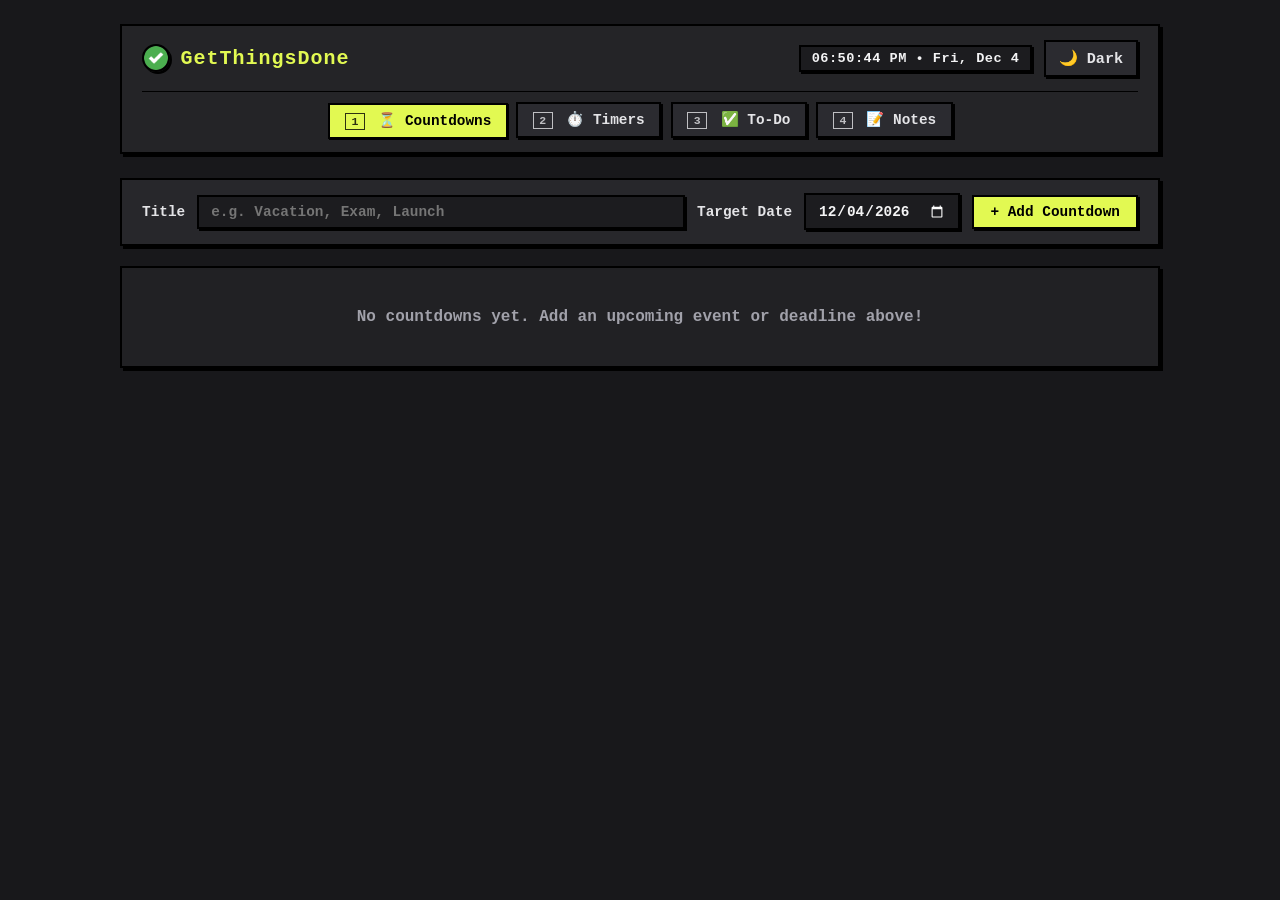
<file: index.html>
<!DOCTYPE html>
<html lang="en" data-theme="dark">
<head>
  <meta charset="UTF-8" />
  <meta name="viewport" content="width=device-width, initial-scale=1.0"/>
  <title>GetThingsDone</title>
  <link rel="stylesheet" href="style.css" />
  <link rel="icon" type="image/png" href="icon.png">
</head>
<body>
  <div class="app-container">
    <!-- Top Bar with 2 Rows: Brand & Controls on Row 1, Centered Tabs on Row 2 -->
    <header class="app-header">
      <div class="header-top-row">
        <div class="header-brand">
          <img src="icon.png" alt="GetThingsDone" class="app-icon" />
          <div class="logo">GetThingsDone</div>
        </div>
        <div class="header-right">
          <div id="live-clock" class="live-clock">--:--:-- • --- --</div>
          <button id="theme-toggle-btn" class="theme-btn" title="Toggle Dark/Light Mode">🌙 Dark</button>
        </div>
      </div>
      <nav class="nav-tabs">
        <button class="tab-btn active" data-tab="countdowns"><span class="tab-num">1</span> ⏳ Countdowns</button>
        <button class="tab-btn" data-tab="timers"><span class="tab-num">2</span> ⏱️ Timers</button>
        <button class="tab-btn" data-tab="todos"><span class="tab-num">3</span> ✅ To-Do</button>
        <button class="tab-btn" data-tab="notes"><span class="tab-num">4</span> 📝 Notes</button>
      </nav>
    </header>

    <!-- Main Content Area -->
    <main class="tab-content-wrapper">
      <!-- 1. Countdowns Tab -->
      <section id="tab-countdowns" class="tab-panel active">
        <div class="form-container">
          <label for="cd-title-input">Title</label>
          <input type="text" id="cd-title-input" placeholder="e.g. Vacation, Exam, Launch">
          <label for="cd-date-input">Target Date</label>
          <input type="date" id="cd-date-input">
          <button id="add-cd-btn" class="neo-btn primary">+ Add Countdown</button>
        </div>
        <div id="countdowns-list" class="cards-grid"></div>
      </section>

      <!-- 2. Timers Tab -->
      <section id="tab-timers" class="tab-panel">
        <div class="form-container">
          <label for="timer-title-input">Title</label>
          <input type="text" id="timer-title-input" placeholder="e.g. No Smoking Streak, Deep Work, Project Started">
          <button id="add-timer-btn" class="neo-btn primary">+ Start Timer</button>
        </div>
        <div id="timers-list" class="cards-grid"></div>
      </section>

      <!-- 3. To-Do Tab -->
      <section id="tab-todos" class="tab-panel">
        <div class="form-container todo-form">
          <input type="text" id="todo-input" placeholder="Add a new task... (Press Enter)">
          <button id="add-todo-btn" class="neo-btn primary">+ Add Task</button>
        </div>
        <div class="todo-controls">
          <div class="todo-filters">
            <button class="filter-btn active" data-filter="all">All (<span id="count-all">0</span>)</button>
            <button class="filter-btn" data-filter="active">Active (<span id="count-active">0</span>)</button>
            <button class="filter-btn" data-filter="completed">Completed (<span id="count-completed">0</span>)</button>
          </div>
          <button id="clear-completed-btn" class="neo-btn small">Clear Completed</button>
        </div>
        <ul id="todo-list" class="todo-items-list"></ul>
      </section>

      <!-- 4. Notes Tab -->
      <section id="tab-notes" class="tab-panel">
        <div class="notes-container">
          <div class="notes-header">
            <div class="notes-status" id="notes-status">● Saved in browser</div>
            <div class="notes-meta">
              <span id="notes-word-count">0 words</span>
              <span id="notes-char-count">0 chars</span>
              <button id="notes-copy-btn" class="neo-btn small">Copy</button>
              <button id="notes-clear-btn" class="neo-btn small danger">Clear</button>
            </div>
          </div>
          <textarea id="notes-textarea" placeholder="Jot down quick thoughts, ideas, links, or to-dos... Everything auto-saves in browser memory!"></textarea>
        </div>
      </section>
    </main>
  </div>

  <script src="script.js"></script>
</body>
</html>
</file>
<file: style.css>
* {
    box-sizing: border-box;
    font-family: "Courier New", Courier, monospace;
    font-weight: bolder;
    margin: 0;
    padding: 0;
}

/* CSS Theme Variables - Default Dark */
:root, [data-theme="dark"] {
    --bg-body: #18181b;
    --bg-header: #242427;
    --logo-color: #e2f952;
    --text-main: #f4f4f5;
    --text-muted: #a1a1aa;
    --border-color: #000000;
    --shadow-color: #000000;
    --btn-tab-bg: #2b2b30;
    --btn-tab-text: #e4e4e7;
    --btn-tab-active-bg: #e2f952;
    --btn-tab-active-text: #000000;
    --form-bg: #27272b;
    --form-label: #e4e4e7;
    --input-bg: #1c1c1f;
    --input-text: #f4f4f5;
    --btn-primary-bg: #e2f952;
    --btn-primary-text: #000000;
    --btn-primary-hover: #ccee24;
    --btn-danger-bg: #ff6b6b;
    --btn-danger-text: #000000;
    --empty-bg: #212124;
    --empty-text: #a1a1aa;
    --todo-item-bg: #212124;
    --todo-item-text: #f4f4f5;
    --todo-bar-bg: #242427;
    --notes-bg: #1c1c1f;
    --notes-text: #f4f4f5;
    --calendar-filter: invert(1);
}

[data-theme="light"] {
    --bg-body: #faf4e6;
    --bg-header: #ffffff;
    --logo-color: #000000;
    --text-main: #000000;
    --text-muted: #4b5563;
    --border-color: #000000;
    --shadow-color: #000000;
    --btn-tab-bg: #ffffff;
    --btn-tab-text: #000000;
    --btn-tab-active-bg: #fef08a;
    --btn-tab-active-text: #000000;
    --form-bg: #bae6fd;
    --form-label: #000000;
    --input-bg: #ffffff;
    --input-text: #000000;
    --btn-primary-bg: hotpink;
    --btn-primary-text: #000000;
    --btn-primary-hover: deeppink;
    --btn-danger-bg: #fda4af;
    --btn-danger-text: #000000;
    --empty-bg: #ffffff;
    --empty-text: #4b5563;
    --todo-item-bg: #ffffff;
    --todo-item-text: #000000;
    --todo-bar-bg: #ffffff;
    --notes-bg: #ffffff;
    --notes-text: #000000;
    --calendar-filter: none;
}

body {
    background-color: var(--bg-body);
    color: var(--text-main);
    min-height: 100vh;
    padding: 1.5rem 1rem;
    transition: background-color 0.2s ease, color 0.2s ease;
}

/* App Layout */
.app-container {
    max-width: 1040px;
    margin: 0 auto;
    display: flex;
    flex-direction: column;
    gap: 1.5rem;
}

/* Header & Tabs - 2 Rows */
.app-header {
    background-color: var(--bg-header);
    border: 2px solid var(--border-color);
    box-shadow: 3px 3px 0 var(--shadow-color);
    padding: 0.85rem 1.25rem;
    display: flex;
    flex-direction: column;
    gap: 0.85rem;
    transition: background-color 0.2s ease;
}

.header-top-row {
    display: flex;
    align-items: center;
    justify-content: space-between;
    width: 100%;
    flex-wrap: wrap;
    gap: 0.75rem;
}

.header-brand {
    display: flex;
    align-items: center;
    gap: 0.65rem;
}

.app-icon {
    width: 28px;
    height: 28px;
    object-fit: contain;
    border-radius: 50%;
    border: 2px solid var(--border-color);
    box-shadow: 2px 2px 0 var(--shadow-color);
}

.logo {
    font-size: 1.25rem;
    letter-spacing: 1px;
    color: var(--logo-color);
    font-weight: 900;
}

.header-right {
    display: flex;
    align-items: center;
    gap: 0.75rem;
    margin-left: auto;
}

.live-clock {
    font-size: 0.85rem;
    padding: 0.25rem 0.65rem;
    border: 2px solid var(--border-color);
    box-shadow: 2px 2px 0 var(--shadow-color);
    background-color: var(--input-bg);
    color: var(--text-main);
    font-variant-numeric: tabular-nums;
    letter-spacing: 0.5px;
}

.tab-num {
    display: inline-block;
    font-size: 0.72rem;
    padding: 0.05rem 0.35rem;
    border: 1.5px solid currentColor;
    margin-right: 0.3rem;
    opacity: 0.8;
}

.nav-tabs {
    display: flex;
    justify-content: center;
    align-items: center;
    gap: 0.6rem;
    flex-wrap: wrap;
    width: 100%;
    padding-top: 0.65rem;
    border-top: 1.5px solid var(--border-color);
}

.tab-btn {
    background-color: var(--btn-tab-bg);
    color: var(--btn-tab-text);
    border: 2px solid var(--border-color);
    box-shadow: 2px 2px 0 var(--shadow-color);
    padding: 0.45rem 0.9rem;
    font-size: 0.9rem;
    cursor: pointer;
    transition: transform 0.08s ease, box-shadow 0.08s ease, background-color 0.15s ease;
}

.tab-btn:hover {
    filter: brightness(1.1);
}

.tab-btn.active {
    background-color: var(--btn-tab-active-bg);
    color: var(--btn-tab-active-text);
    box-shadow: 1px 1px 0 var(--shadow-color);
    transform: translate(1px, 1px);
}

/* Theme Toggle Button */
.theme-btn {
    background-color: var(--btn-tab-bg);
    color: var(--btn-tab-text);
    border: 2px solid var(--border-color);
    box-shadow: 2px 2px 0 var(--shadow-color);
    padding: 0.45rem 0.8rem;
    font-size: 0.95rem;
    cursor: pointer;
    display: flex;
    align-items: center;
    gap: 0.35rem;
}

.theme-btn:hover {
    filter: brightness(1.15);
}

/* Tab Panels */
.tab-panel {
    display: none;
    flex-direction: column;
    gap: 1.25rem;
}

.tab-panel.active {
    display: flex;
}

/* Generic Neo Buttons & Inputs */
button {
    cursor: pointer;
    border: 2px solid var(--border-color);
    box-shadow: 2px 2px 0 var(--shadow-color);
    transition: transform 0.08s ease, box-shadow 0.08s ease;
}

button:hover {
    transform: translate(-1px, -1px);
    box-shadow: 3px 3px 0 var(--shadow-color);
}

button:active {
    transform: translate(1px, 1px);
    box-shadow: 1px 1px 0 var(--shadow-color);
}

.neo-btn {
    padding: 0.45rem 1rem;
    font-size: 0.9rem;
    background-color: var(--btn-tab-bg);
    color: var(--text-main);
}

.neo-btn.primary {
    background-color: var(--btn-primary-bg);
    color: var(--btn-primary-text);
}

.neo-btn.primary:hover {
    background-color: var(--btn-primary-hover);
}

.neo-btn.small {
    padding: 0.25rem 0.65rem;
    font-size: 0.8rem;
}

.neo-btn.danger {
    background-color: var(--btn-danger-bg);
    color: var(--btn-danger-text);
}

input, select, textarea {
    padding: 0.45rem 0.75rem;
    border: 2px solid var(--border-color);
    box-shadow: 2px 2px 0 var(--shadow-color);
    background-color: var(--input-bg);
    color: var(--input-text);
    font-size: 0.9rem;
}

input[type="date"]::-webkit-calendar-picker-indicator {
    filter: var(--calendar-filter);
    cursor: pointer;
}

input:focus, select:focus, textarea:focus {
    outline: none;
    box-shadow: 1px 1px 0 var(--shadow-color);
}

/* Form Container */
.form-container {
    background-color: var(--form-bg);
    border: 2px solid var(--border-color);
    box-shadow: 3px 3px 0 var(--shadow-color);
    padding: 0.85rem 1.25rem;
    display: flex;
    align-items: center;
    gap: 0.75rem;
    flex-wrap: wrap;
    color: var(--form-label);
}

.form-container label {
    font-size: 0.9rem;
    color: var(--form-label);
}

.form-container input[type="text"] {
    flex: 1;
    min-width: 180px;
}

/* Cards Grid */
.cards-grid {
    display: grid;
    grid-template-columns: repeat(auto-fill, minmax(280px, 1fr));
    gap: 1.25rem;
    width: 100%;
}

.empty-state {
    grid-column: 1 / -1;
    background-color: var(--empty-bg);
    border: 2px solid var(--border-color);
    box-shadow: 3px 3px 0 var(--shadow-color);
    padding: 2.5rem 1.5rem;
    text-align: center;
    font-size: 1rem;
    color: var(--empty-text);
}

/* Card Styling */
.event-card {
    border: 2px solid var(--border-color);
    box-shadow: 3px 3px 0 var(--shadow-color);
    padding: 1rem;
    display: flex;
    flex-direction: column;
    justify-content: space-between;
    align-items: center;
    text-align: center;
    min-height: 145px;
    transition: transform 0.1s ease, box-shadow 0.1s ease;
    color: var(--text-main);
}

.event-card:hover {
    transform: translate(-2px, -2px);
    box-shadow: 5px 5px 0 var(--shadow-color);
}

/* Dark Mode Card Palette - Neutral Dark Charcoal with Neo-Brutal Accents */
[data-theme="dark"] .card-theme-0 { background-color: #242429; border-top: 4px solid #e2f952; }
[data-theme="dark"] .card-theme-1 { background-color: #242429; border-top: 4px solid #ff6b6b; }
[data-theme="dark"] .card-theme-2 { background-color: #242429; border-top: 4px solid #c084fc; }
[data-theme="dark"] .card-theme-3 { background-color: #242429; border-top: 4px solid #fb923c; }
[data-theme="dark"] .card-theme-4 { background-color: #242429; border-top: 4px solid #f472b6; }
[data-theme="dark"] .card-theme-5 { background-color: #242429; border-top: 4px solid #2dd4bf; }

/* Light Mode Card Palette */
[data-theme="light"] .card-theme-0 { background-color: #fed7aa; }
[data-theme="light"] .card-theme-1 { background-color: #bae6fd; }
[data-theme="light"] .card-theme-2 { background-color: #bbf7d0; }
[data-theme="light"] .card-theme-3 { background-color: #e9d5ff; }
[data-theme="light"] .card-theme-4 { background-color: #fef08a; }
[data-theme="light"] .card-theme-5 { background-color: #fecdd3; }

.card-top {
    display: flex;
    flex-direction: column;
    align-items: center;
    text-align: center;
    gap: 0.2rem;
    width: 100%;
}

.card-title {
    font-size: 1.05rem;
    text-transform: capitalize;
    overflow: hidden;
    text-overflow: ellipsis;
    white-space: nowrap;
    color: var(--text-main);
    text-align: center;
    max-width: 100%;
}

.card-subtitle {
    font-size: 0.78rem;
    color: var(--text-muted);
    text-align: center;
}

.card-timer-display {
    font-size: 1.45rem;
    text-align: center;
    margin: 0.75rem 0;
    letter-spacing: 0.5px;
    font-variant-numeric: tabular-nums;
    color: var(--text-main);
    width: 100%;
}

.card-bottom {
    display: flex;
    justify-content: center;
    width: 100%;
}

.delete-card-btn {
    background-color: var(--btn-danger-bg);
    color: var(--btn-danger-text);
    padding: 0.25rem 0.75rem;
    font-size: 0.8rem;
    border: 2px solid var(--border-color);
    box-shadow: 2px 2px 0 var(--shadow-color);
}

.delete-card-btn:hover {
    filter: brightness(0.9);
}

/* To-Do Tab */
.todo-form input {
    flex: 1;
    min-width: 240px;
}

.todo-controls {
    display: flex;
    justify-content: space-between;
    align-items: center;
    flex-wrap: wrap;
    gap: 0.75rem;
    background-color: var(--todo-bar-bg);
    border: 2px solid var(--border-color);
    box-shadow: 2px 2px 0 var(--shadow-color);
    padding: 0.5rem 0.9rem;
}

.todo-filters {
    display: flex;
    gap: 0.4rem;
}

.filter-btn {
    background-color: var(--btn-tab-bg);
    color: var(--text-main);
    border: 1.5px solid var(--border-color);
    box-shadow: 1px 1px 0 var(--shadow-color);
    padding: 0.25rem 0.6rem;
    font-size: 0.8rem;
}

.filter-btn.active {
    background-color: #22c55e;
    color: #000000;
}

.todo-items-list {
    list-style: none;
    display: flex;
    flex-direction: column;
    gap: 0.5rem;
}

.todo-item {
    background-color: var(--todo-item-bg);
    border: 2px solid var(--border-color);
    box-shadow: 2px 2px 0 var(--shadow-color);
    padding: 0.65rem 0.9rem;
    display: flex;
    align-items: center;
    justify-content: space-between;
    gap: 0.75rem;
    color: var(--todo-item-text);
    transition: background-color 0.1s ease;
}

.todo-left {
    display: flex;
    align-items: center;
    gap: 0.75rem;
    flex: 1;
    overflow: hidden;
}

.todo-checkbox {
    width: 18px;
    height: 18px;
    cursor: pointer;
    accent-color: #22c55e;
    flex-shrink: 0;
}

.todo-text {
    font-size: 0.95rem;
    word-break: break-word;
    color: var(--text-main);
}

.todo-item.completed .todo-text {
    text-decoration: line-through;
    color: var(--text-muted);
    opacity: 0.65;
}

.delete-todo-btn {
    background-color: var(--btn-danger-bg);
    color: var(--btn-danger-text);
    border: 1.5px solid var(--border-color);
    box-shadow: 1.5px 1.5px 0 var(--shadow-color);
    padding: 0.2rem 0.55rem;
    font-size: 0.75rem;
    flex-shrink: 0;
}

.delete-todo-btn:hover {
    filter: brightness(0.9);
}

/* Notes Tab */
.notes-container {
    display: flex;
    flex-direction: column;
    gap: 0.75rem;
}

.notes-header {
    background-color: var(--bg-header);
    border: 2px solid var(--border-color);
    box-shadow: 2px 2px 0 var(--shadow-color);
    padding: 0.5rem 1rem;
    display: flex;
    align-items: center;
    justify-content: space-between;
    flex-wrap: wrap;
    gap: 0.75rem;
    color: var(--text-main);
}

.notes-status {
    font-size: 0.85rem;
    color: #22c55e;
}

.notes-meta {
    display: flex;
    align-items: center;
    gap: 0.75rem;
    font-size: 0.85rem;
    color: var(--text-muted);
}

#notes-textarea {
    width: 100%;
    min-height: 440px;
    padding: 1rem;
    border: 2px solid var(--border-color);
    box-shadow: 3px 3px 0 var(--shadow-color);
    background-color: var(--notes-bg);
    color: var(--notes-text);
    font-size: 0.95rem;
    line-height: 1.6;
    resize: vertical;
}

/* Responsive */
@media (max-width: 600px) {
    .header-top-row {
        flex-direction: column;
        align-items: stretch;
    }
    .header-right {
        margin-left: 0;
        justify-content: space-between;
    }
    .nav-tabs {
        justify-content: center;
    }
    .form-container {
        flex-direction: column;
        align-items: stretch;
    }
    .form-container input, .form-container button {
        width: 100%;
    }
}
</file>
